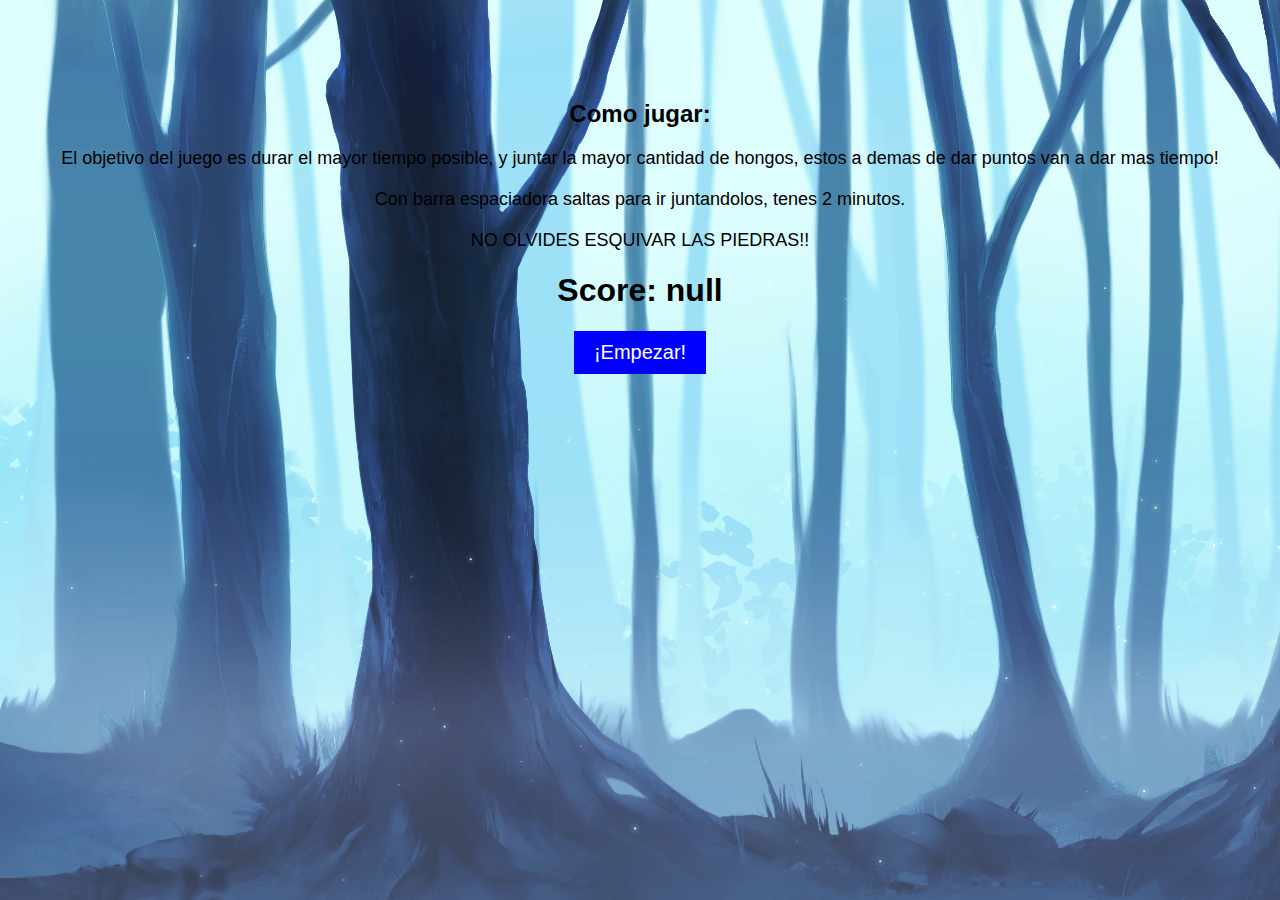
<file: Videojuego/menu.html>
<!DOCTYPE html>
<html lang="en">
<head>
    <meta charset="UTF-8">
    <meta http-equiv="X-UA-Compatible" content="IE=edge">
    <meta name="viewport" content="width=device-width, initial-scale=1.0">
    <link rel="stylesheet" type="text/css" href="style-menu.css">
    <title>Little Monsters Menu</title>
</head>
<body>
    <div class="menu-container">
        <h2>Como jugar:</h2>
        <p>El objetivo del juego es durar el mayor tiempo posible, y juntar la mayor cantidad de hongos, estos a demas de dar puntos van a dar mas tiempo!</p>
        <p>Con barra espaciadora saltas para ir juntandolos, tenes 2 minutos.</p>
        <p>NO OLVIDES ESQUIVAR LAS PIEDRAS!!</p>
        <h1 id="scoreFinal">Score: </h1>
        <a href="index.html"><button class="start-button">¡Empezar!</button></a>

    </div>
    <script src="js/script.js"></script>
    <script src="js/script-menu.js"></script>
</body>
</html>
</file>
<file: Videojuego/style-menu.css>
body {
    font-family: "Arial", sans-serif;
    background: url(img/Combined\ background\ -\ Blue.png);
    color: #FFFFFF;
    text-align: center;
  }
  
  header {
    padding: 20px;
  }
  
  h1 {
    font-family: "Your Custom Font", sans-serif;
    font-size: 32px;
    color: black;
  }
  
  .menu-container {
    margin-top: 100px;
  }
  
  h2 {
    font-family: "Your Custom Font", sans-serif;
    font-size: 24px;
    color: black;
  }
  
  p {
    font-size: 18px;
    margin-bottom: 20px;
    color: black;
  }
  
  .start-button {
    background-color: #0000FF;
    color: #FFFFFF;
    border: none;
    padding: 10px 20px;
    font-size: 20px;
    cursor: pointer;
  }
  
  .start-button:hover {
    background-color: #000099;
  }
</file>
